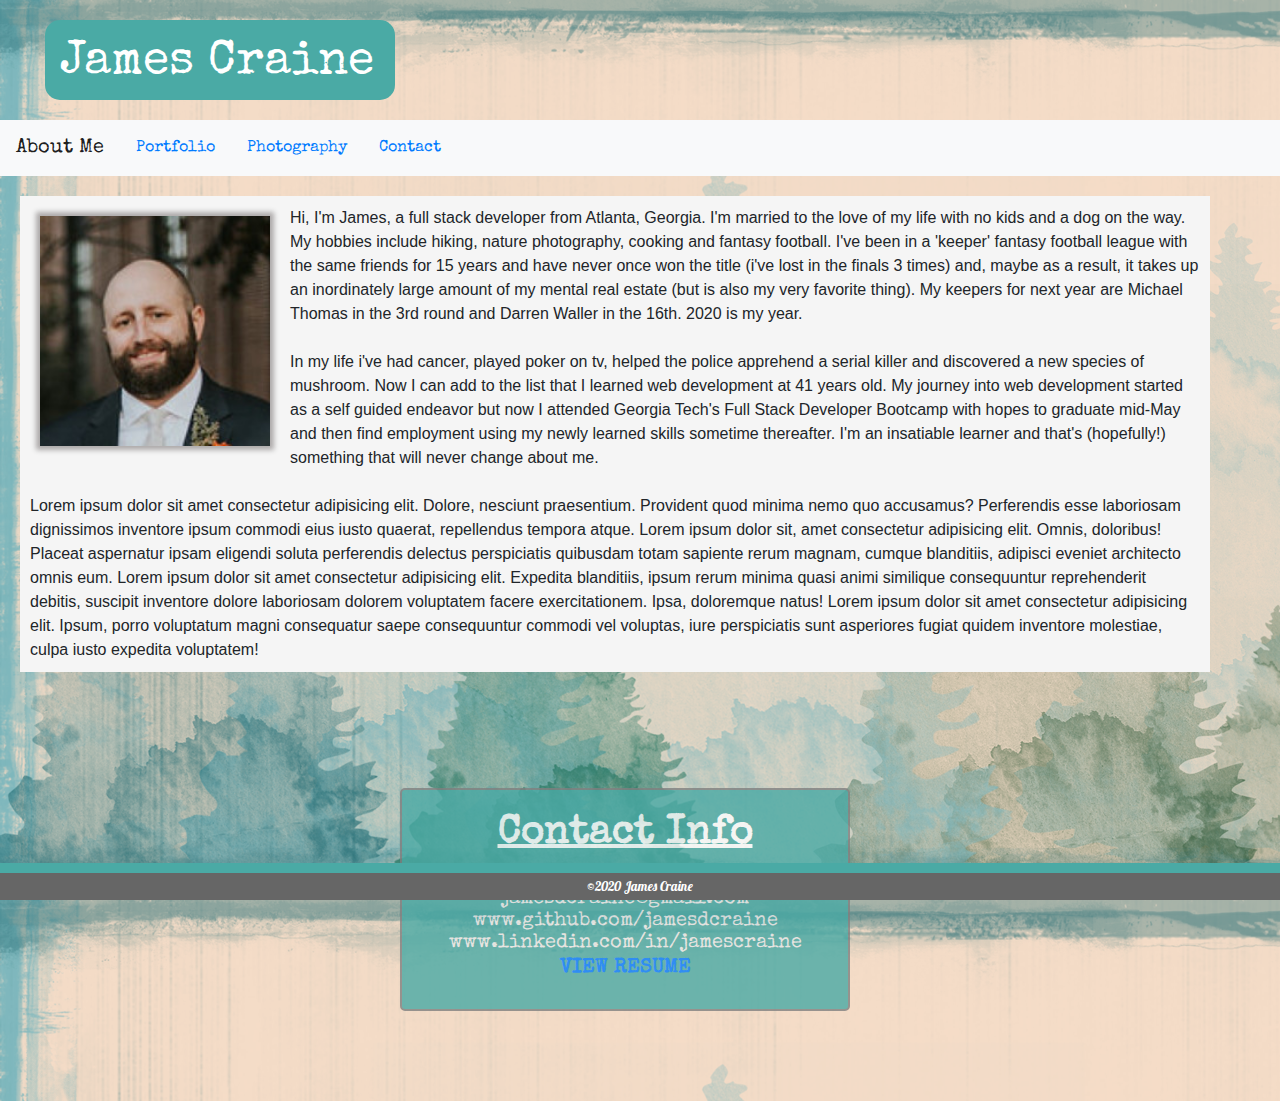
<file: index.html>
<!doctype html>
<html lang="en">
  <head>
    <!-- Required meta tags -->
    <meta charset="utf-8">
    <meta name="viewport" content="width=device-width, initial-scale=1, shrink-to-fit=yes">

    <!-- Bootstrap CSS -->
    <link rel="stylesheet" href="https://stackpath.bootstrapcdn.com/bootstrap/4.4.1/css/bootstrap.min.css" integrity="sha384-Vkoo8x4CGsO3+Hhxv8T/Q5PaXtkKtu6ug5TOeNV6gBiFeWPGFN9MuhOf23Q9Ifjh" crossorigin="anonymous">
    <!-- google fonts -->
    <link href="https://fonts.googleapis.com/css?family=Lobster|Special+Elite&display=swap" rel="stylesheet">   
    <link rel="stylesheet" href="./assets/style.css">
    <title>James Craine</title>
  </head>
    <body>
    <div id="container">
<div id="header">
  <div id="nav"></div>
  <div class="tittle"><h1 style="padding: 5px;"> James Craine</div> </h1>
  <nav class="navbar navbar-expand-lg navbar-light bg-light">
      <a class="navbar-brand">About Me</a>
      <ul class="nav">
     
        <li class="nav-item">
          <a class="nav-link" href="portfolio.html">Portfolio</a>
        </li>
        <li class="nav-item">
          <a class="nav-link" href="photography.html">Photography</a>
        </li>
        <li class="nav-item">
          <a class="nav-link" href="contact.html">Contact</a>
        </li>

      </ul>
    </nav>
 </div>
<div id="bioParagraph">
    <img class="biop" style="width: auto; height: 230px; margin: 20px 20px 20px 40px; float:left;" class="img-responsive" src="./assets/images/JC.jpg" alt="cover-img">
<p class="bio"> Hi, I'm James, a full stack developer from Atlanta, Georgia. I'm married to the love of my life with no kids and a dog on the way. My hobbies include hiking, nature photography, cooking and fantasy football. I've been in a 'keeper' fantasy football league with the same friends for 15 years and have never once won the title (i've lost in the finals 3 times) and, maybe as a result, it takes up an inordinately large amount of my mental real estate (but is also my very favorite thing). My keepers for next year are Michael Thomas in the 3rd round and Darren Waller in the 16th. 2020 is my year.
<br><br>
In my life i've had cancer, played poker on tv, helped the police apprehend a serial killer and discovered a new species of mushroom. Now I can add to the list that I learned web development at 41 years old. My journey into web development started as a self guided endeavor but now I attended Georgia Tech's Full Stack Developer Bootcamp with hopes to graduate mid-May and then find employment using my newly learned skills sometime thereafter. I'm an insatiable learner and that's (hopefully!) something that will never change about me.
<br><br>
Lorem ipsum dolor sit amet consectetur adipisicing elit. Dolore, nesciunt praesentium. Provident quod minima nemo quo accusamus? Perferendis esse laboriosam dignissimos inventore ipsum commodi eius iusto quaerat, repellendus tempora atque. Lorem ipsum dolor sit, amet consectetur adipisicing elit. Omnis, doloribus! Placeat aspernatur ipsam eligendi soluta perferendis delectus perspiciatis quibusdam totam sapiente rerum magnam, cumque blanditiis, adipisci eveniet architecto omnis eum. Lorem ipsum dolor sit amet consectetur adipisicing elit. Expedita blanditiis, ipsum rerum minima quasi animi similique consequuntur reprehenderit debitis, suscipit inventore dolore laboriosam dolorem voluptatem facere exercitationem. Ipsa, doloremque natus! Lorem ipsum dolor sit amet consectetur adipisicing elit. Ipsum, porro voluptatum magni consequatur saepe consequuntur commodi vel voluptas, iure perspiciatis sunt asperiores fugiat quidem inventore molestiae, culpa iusto expedita voluptatem!</p>
</div></div>

    </div>


  
      <div class="info">   
          <h2><b><u>Contact Info</u></h2></b>     
          <div class="contact-item">(678) 982-8318</div>                             
          <a href="mailto:jamesdcraine@gmail.com"><div class="contact-item">jamesdcraine@gmail.com</div></a>                
          <a href="https://github.com/jamesdcraine"><div class="contact-item">www.github.com/jamesdcraine</div></a>
          <a href="https://www.linkedin.com/in/jamescraine/"><div class="contact-item">www.linkedin.com/in/jamescraine</div></a>
          <div class="contact-item"><a href="./assets/images/JCresume.pdf"><b>VIEW RESUME</b></a>
      </div>


  </div>

  </div> 

    <div class="clearfix"></div>
<footer class="footer">
      <div class="container">
        <span>&copy;2020 James Craine</span>
      </div>
    </footer>
  

    </body>
</html>
</file>
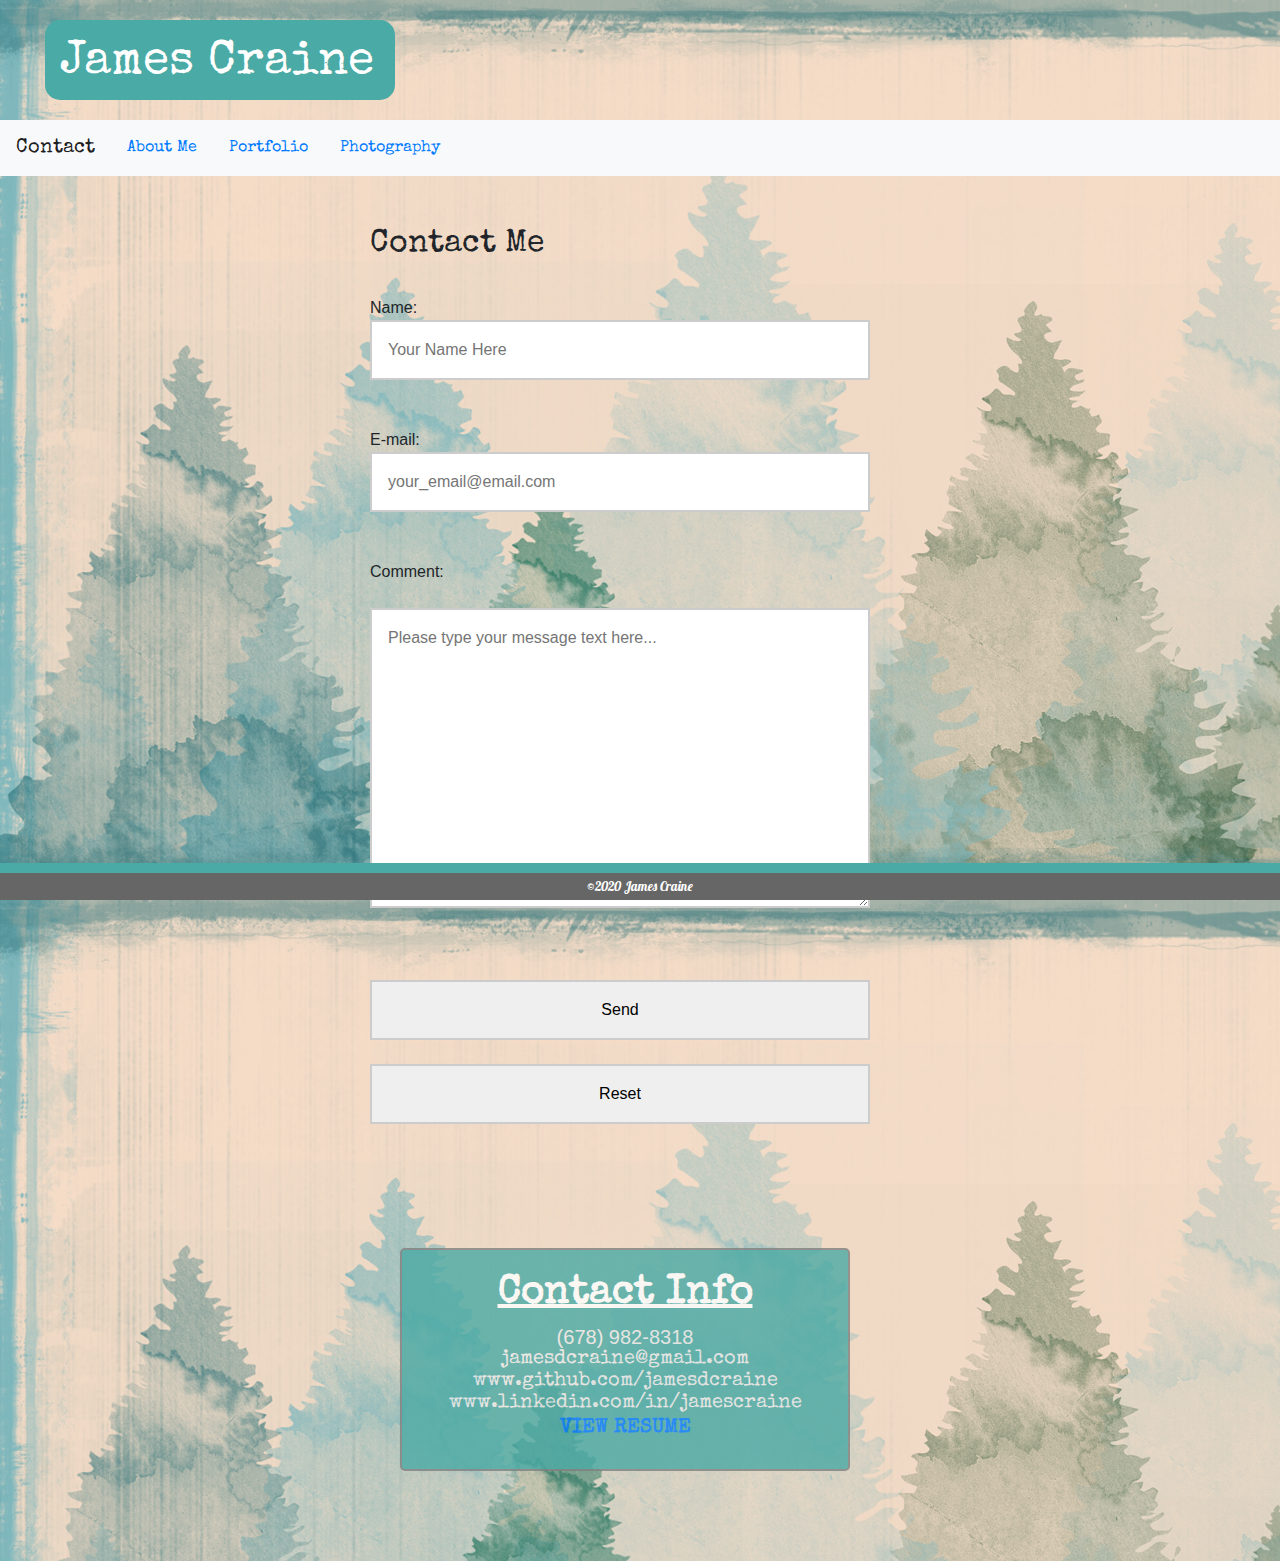
<file: contact.html>
<!doctype html>
<html lang="en">
  <head>
    <!-- Required meta tags -->
    <meta charset="utf-8">
    <meta name="viewport" content="width=device-width, initial-scale=1, shrink-to-fit=no">
<!-- google fonts -->
<link href="https://fonts.googleapis.com/css?family=Lobster|Special+Elite&display=swap" rel="stylesheet"> 
    <!-- Bootstrap CSS -->
    <link rel="stylesheet" href="https://stackpath.bootstrapcdn.com/bootstrap/4.4.1/css/bootstrap.min.css" integrity="sha384-Vkoo8x4CGsO3+Hhxv8T/Q5PaXtkKtu6ug5TOeNV6gBiFeWPGFN9MuhOf23Q9Ifjh" crossorigin="anonymous">
    <link rel="stylesheet" href="./assets/style.css">
    <title>James Craine</title>
  </head>
  <body>
    <header>
      <div class="tittle"><h1 style="padding: 5px;"> James Craine</div> </h1>
      <nav class="navbar navbar-expand-lg navbar-light bg-light">     
        <ul class="nav">  
          <a class="navbar-brand">Contact</a>
          <li class="nav-item">
            <a class="nav-link" href="index.html">About Me</a>
          </li>
          <li class="nav-item">
            <a class="nav-link" href="portfolio.html">Portfolio</a>
          </li>
          <li class="nav-item">
            <a class="nav-link" href="photography.html">Photography</a>
          </li>
          

        </ul>
      </nav>
  </header> 

  <div class="content-form">
    <div class="forma">
        <h2 class="page-title">Contact Me</h2><br>     
        <div class="formhouse">    
    

            <form class="contact" form action="mailto:jamesdcraine@gmail.com" method="post" enctype="text/plain">
                Name:<br>
                <input type="text" name="name" placeholder="Your Name Here"><br>
                E-mail:<br>
                <input type="text" name="email" placeholder="your_email@email.com"><br>
                Comment:<br><br>
                <textarea id="message" type="text" name="message" placeholder="Please type your message text here..."></textarea><br><br>
                <input type="submit" value="Send">
                <input type="reset" value="Reset">
                </form class="contact" form>
                
        </form class="contact" form>        
    </div>
    </div> 
  <div class="info">   
    <h2><b><u>Contact Info</u></h2></b>     
    <div class="contact-item">(678) 982-8318</div>                             
    <a href="mailto:jamesdcraine@gmail.com"><div class="contact-item">jamesdcraine@gmail.com</div></a>                
    <a href="https://github.com/jamesdcraine"><div class="contact-item">www.github.com/jamesdcraine</div></a>
    <a href="https://www.linkedin.com/in/jamescraine/"><div class="contact-item">www.linkedin.com/in/jamescraine</div></a>
    <div class="contact-item"><a href="./assets/images/JCresume.pdf"><b>VIEW RESUME</b></a>
</div>


</div>

</div> 

  
  <!--ends content div-->
 
  <div class="clearfix"></div>
  <footer class="footer">
        <div class="container">
          <span>&copy;2020 James Craine</span>
        </div>
      </footer>
    </body>
</html>
</file>
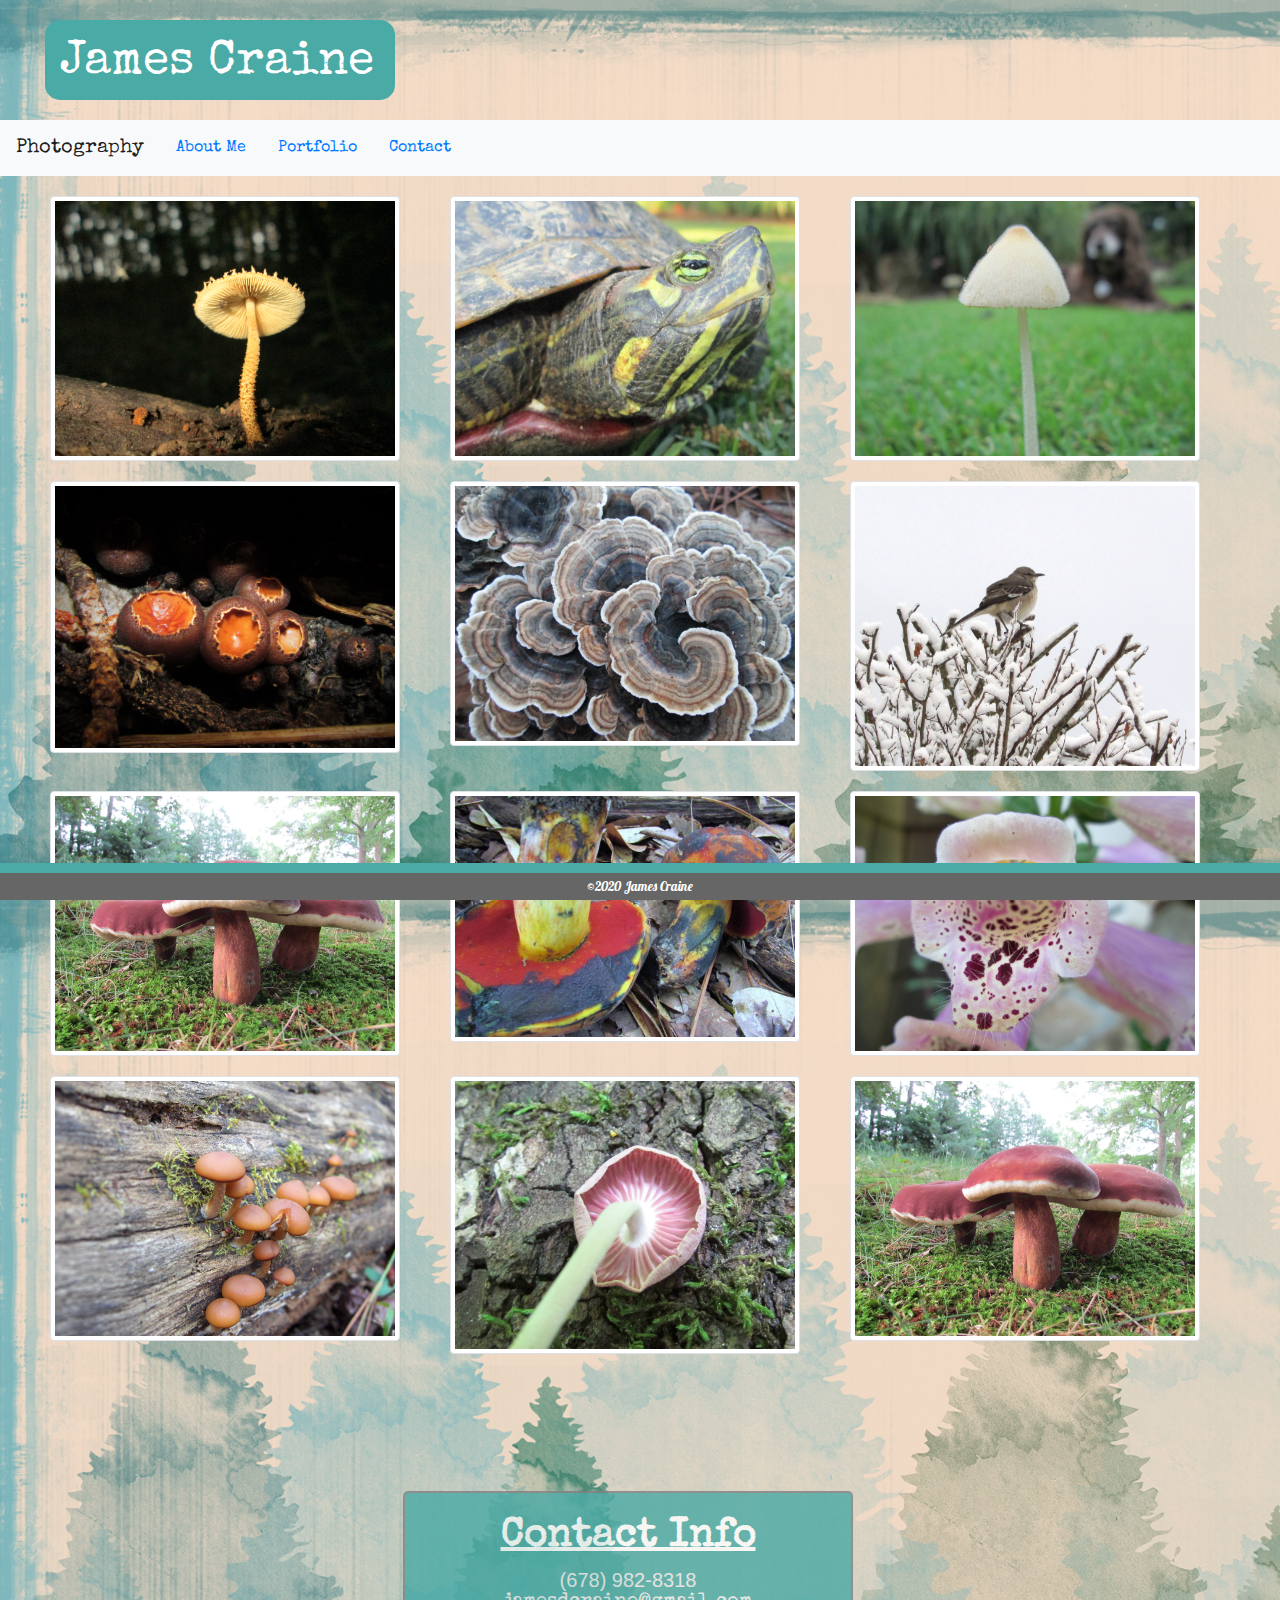
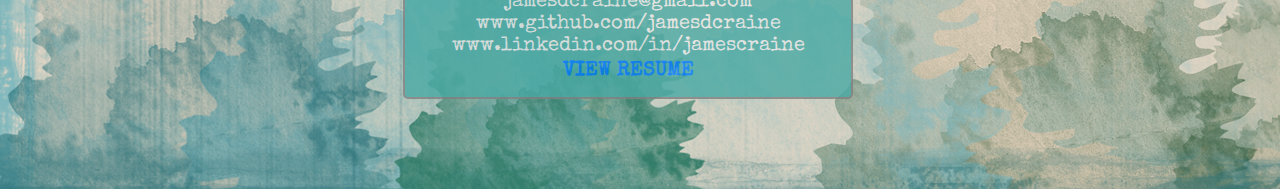
<file: photography.html>
<!doctype html>
<html lang="en">
  <head>
    <!-- Required meta tags -->
    <meta charset="utf-8">
    <meta name="viewport" content="width=device-width, initial-scale=1, shrink-to-fit=yes">

    <!-- Bootstrap CSS -->
    <link rel="stylesheet" href="https://stackpath.bootstrapcdn.com/bootstrap/4.4.1/css/bootstrap.min.css" integrity="sha384-Vkoo8x4CGsO3+Hhxv8T/Q5PaXtkKtu6ug5TOeNV6gBiFeWPGFN9MuhOf23Q9Ifjh" crossorigin="anonymous">
<!-- google fonts -->
<link href="https://fonts.googleapis.com/css?family=Lobster|Special+Elite&display=swap" rel="stylesheet">  
    <link rel="stylesheet" href="./assets/style.css">
    <title>James Craine</title>
  </head>
    <body>
    <div id="container">
<div id="header">
  <div id="nav"></div>
  <div class="tittle"><h1 style="padding: 5px;"> James Craine</div> </h1>
   <nav class="navbar navbar-expand-lg navbar-light bg-light">
    <a class="navbar-brand">Photography</a>
      <ul class="nav">
          <li class="nav-item">
            <a class="nav-link" href="index.html">About Me</span></a>
          </li>
          <li class="nav-item">
            <a class="nav-link" href="portfolio.html">Portfolio</a>
          </li>
     
          <li class="nav-item">
            <a class="nav-link" href="contact.html">Contact</a>
          </li>

        </ul>
    </nav>
 </div>
<div id="content">
  
  <img src="./assets/images/photography/black.JPG" style="width:350px; height: auto; margin-top: 20px; margin-left: 50px; float:left;" class="img-thumbnail"> 
  <img src="./assets/images/photography/turtle.JPG" style="width:350px; height: auto; margin-top: 20px; margin-left: 50px; float:left;" class="img-thumbnail">
  <img src="./assets/images/photography/sophie.JPG" style="width:350px; height: auto; margin-top: 20px; margin-left: 50px; float:left;" class="img-thumbnail">
  <img src="./assets/images/photography/rufa.JPG" style="width:350px; height: auto; margin-top: 20px; margin-left: 50px; float:left;" class="img-thumbnail">  
  <img src="./assets/images/photography/turkeytail.JPG" style="width:350px; height: auto; margin-top: 20px; margin-left: 50px; float:left;" class="img-thumbnail">  
  <img src="./assets/images/photography/bird.JPG" style="width:350px; height: auto; margin-top: 20px; margin-left: 50px; float:left;" class="img-thumbnail"> 
  <img src="./assets/images/photography/badius.JPG" style="width:350px; height: auto; margin-top: 20px; margin-left: 50px; float:left;" class="img-thumbnail">
  <img src="./assets/images/photography/bolete.JPG" style="width:350px; height: auto; margin-top: 20px; margin-left: 50px; float:left;" class="img-thumbnail">
  <img src="./assets/images/photography/flower.JPG" style="width:350px; height: auto; margin-top: 20px; margin-left: 50px; float:left;" class="img-thumbnail">
  <img src="./assets/images/photography/galerina.JPG" style="width:350px; height: auto; margin-top: 20px; margin-left: 50px; float:left;" class="img-thumbnail">
  <img src="./assets/images/photography/purple.JPG" style="width:350px; height: auto; margin-top: 20px; margin-left: 50px; float:left;" class="img-thumbnail">  
  <img src="./assets/images/photography/badius.JPG" style="width:350px; height: auto; margin-top: 20px; margin-left: 50px; float:left;" class="img-thumbnail">

</div>

<div class="info-photog">   
  <h2><b><u>Contact Info</u></h2></b>     
  <div class="contact-item">(678) 982-8318</div>                             
  <a href="mailto:jamesdcraine@gmail.com"><div class="contact-item">jamesdcraine@gmail.com</div></a>                
  <a href="https://github.com/jamesdcraine"><div class="contact-item">www.github.com/jamesdcraine</div></a>
  <a href="https://www.linkedin.com/in/jamescraine/"><div class="contact-item">www.linkedin.com/in/jamescraine</div></a>
  <div class="contact-item"><a href="./assets/images/JCresume.pdf"><b>VIEW RESUME</b></a>

</div>

</div>



</div>

</div> 

    </div>
    <div class="clearfix"></div>
<footer class="footer">
      <div class="container">
        <span>&copy;2020 James Craine</span>
      </div>
    </footer>
  

    </body>
</html>
</file>
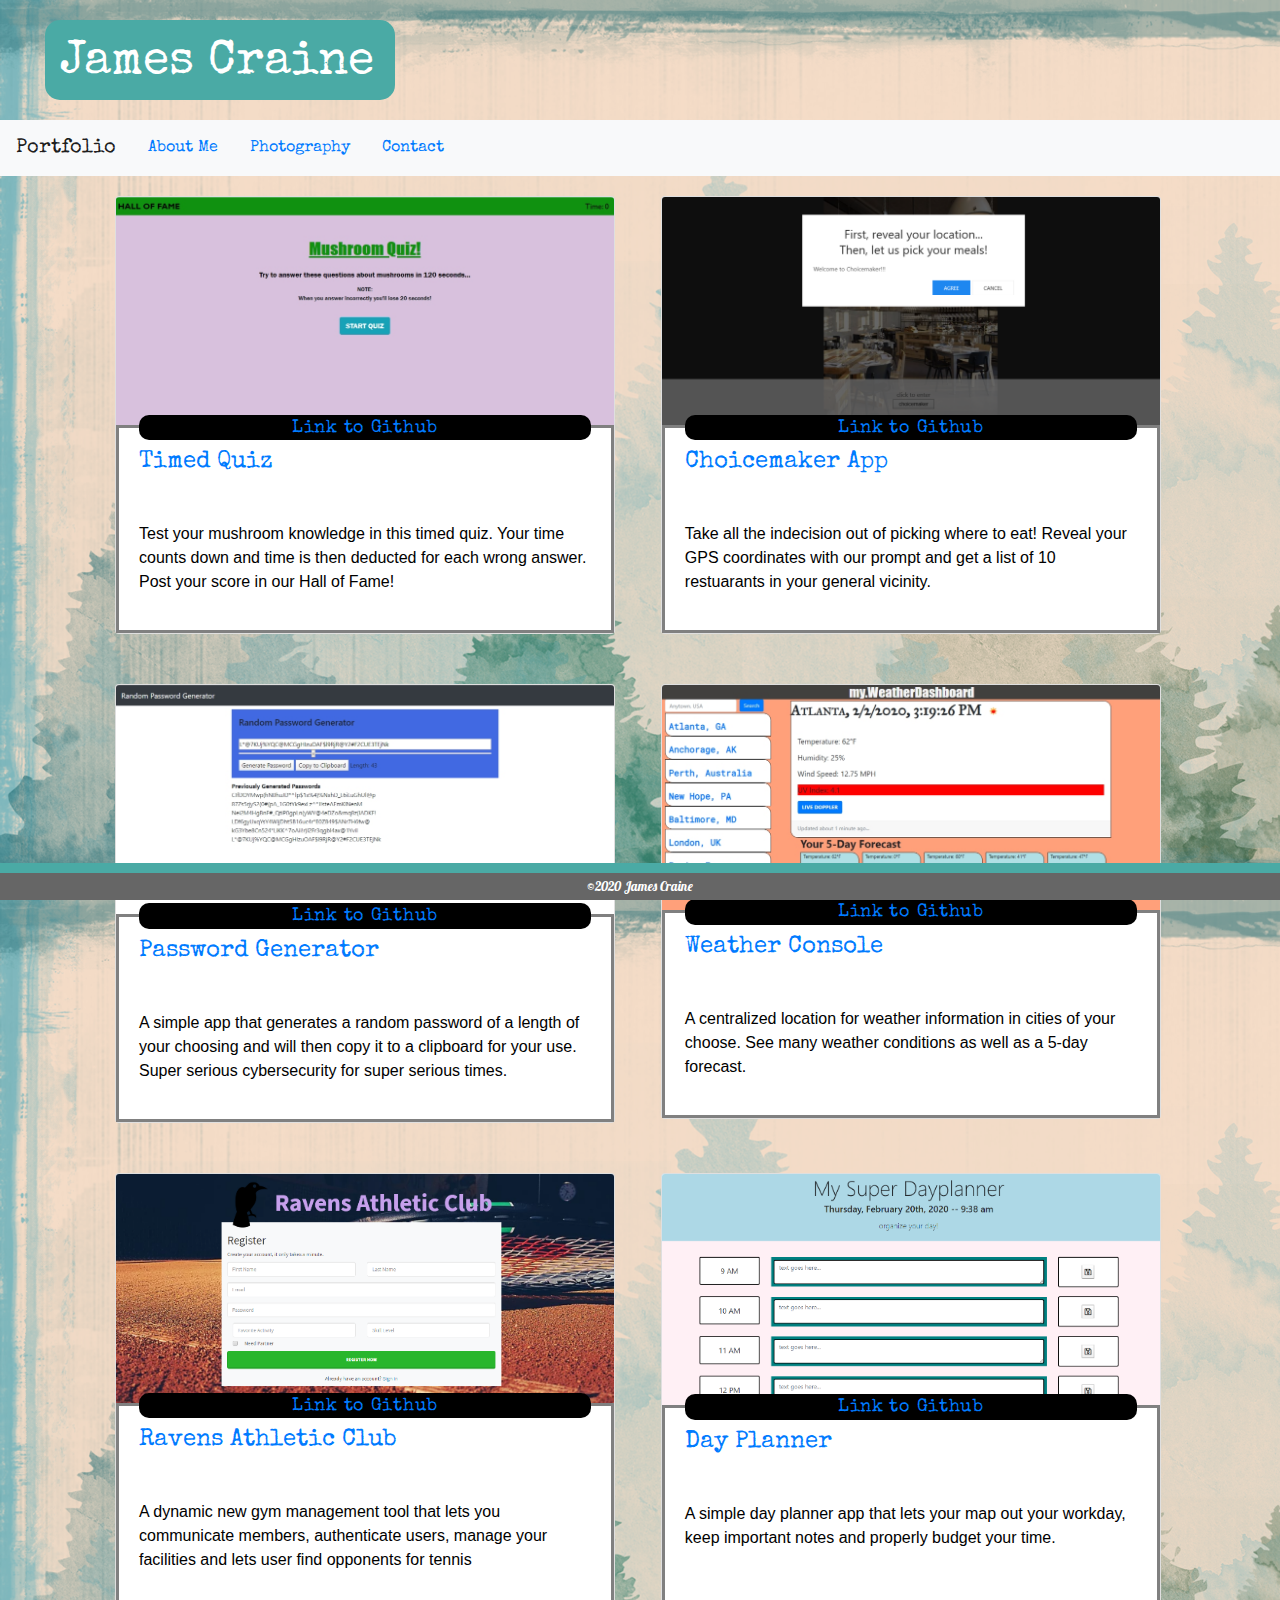
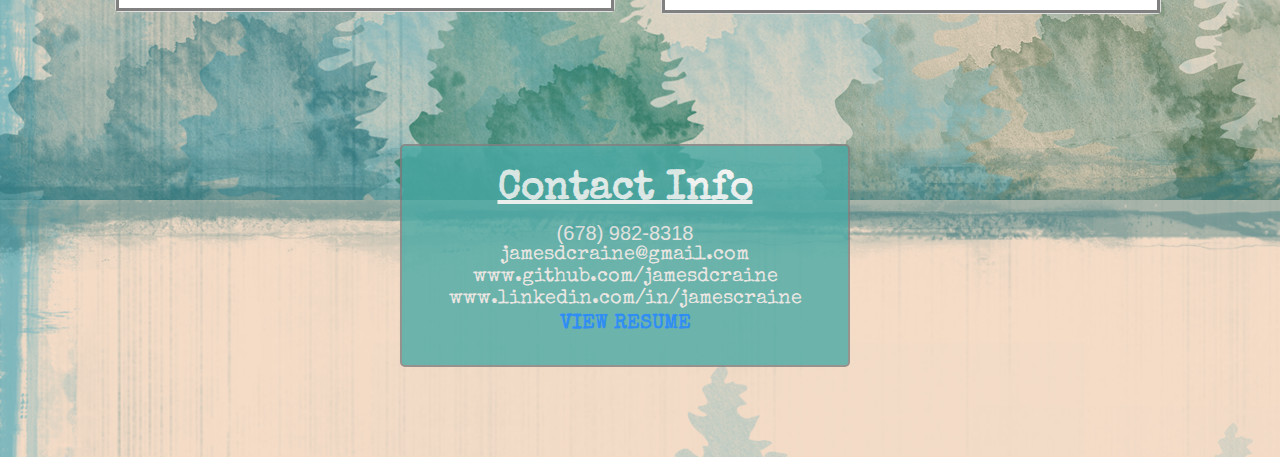
<file: portfolio.html>
<!doctype html>
<html lang="en">
  <head>
    <!-- Required meta tags -->
    <meta charset="utf-8">
    <meta name="viewport" content="width=device-width, initial-scale=1, shrink-to-fit=yes">

    <!-- Bootstrap CSS -->
    <link rel="stylesheet" href="https://stackpath.bootstrapcdn.com/bootstrap/4.4.1/css/bootstrap.min.css" integrity="sha384-Vkoo8x4CGsO3+Hhxv8T/Q5PaXtkKtu6ug5TOeNV6gBiFeWPGFN9MuhOf23Q9Ifjh" crossorigin="anonymous">
<!-- google fonts -->
<link href="https://fonts.googleapis.com/css?family=Lobster|Special+Elite&display=swap" rel="stylesheet">    
    <link rel="stylesheet" href="./assets/style.css">
    <title>James Craine</title>
  </head>
    <body>
    <div id="container">
<div id="header">
  <div id="nav"></div>
  <div class="tittle"><h1 style="padding: 5px;"> James Craine</div> </h1>
          </div>
          <nav class="navbar navbar-expand-lg navbar-light bg-light">
            <a class="navbar-brand">Portfolio</a>
            <ul class="nav">
              <li class="nav-item">
                <a class="nav-link" href="index.html">About Me</a>
              </li>
       
              <li class="nav-item">
                <a class="nav-link" href="photography.html">Photography</a>
              </li>
              <li class="nav-item">
                <a class="nav-link" href="contact.html">Contact</a>
              </li>
    
            </ul>
          </nav>
      </div>
  </header>

  <div class="projects">

  <div class="row">
    <div class="col-md-5"><div class="card" style="width: 500px"><a href="https://jamesdcraine.github.io/timedquiz/">
      <img src="assets/images/mushroom.png" class="card-img-top" alt="timed quiz">
      <div class="card-body" style="border: solid grey 3px"><h4>Timed Quiz</h4>
        <h4 class="git-link"><a href="https://github.com/jamesdcraine/timedquiz">Link to Github</h4>
        <h5 class="card-title"></h5></a>
        <p class="card-text">Test your mushroom knowledge in this timed quiz. Your time counts down and time is then deducted for each wrong answer. Post your score in our Hall of Fame!</p></a>
        <p class="card-text"></p>
      </div>
    </div></div>

    <div class="col-md-5"><div class="card" style="width: 500px"><a href="https://jamesdcraine.github.io/choicemaker/">
      <img src="assets/images/choicemaker.png" class="card-img-top" alt="choicemaker">
      <div class="card-body" style="border: solid grey 3px"><h4>Choicemaker App</h4>
        <h4 class="git-link"><a href="https://github.com/jamesdcraine/choicemaker">Link to Github</h4>
        <h5 class="card-title"></h5></a>
        <p class="card-text">Take all the indecision out of picking where to eat! Reveal your GPS coordinates with our prompt and get a list of 10 restuarants in your general vicinity.</p></a>
        <p class="card-text"></p>
      </div>
    </div></div>

    <div class="col-md-5"><div class="card" style="width: 500px"><a href="https://jamesdcraine.github.io/passwordgenerator/">
      <img src="assets/images/password.jpg" class="card-img-top" alt="password generator">
      <div class="card-body" style="border: solid grey 3px"><h4>Password Generator</h4>
        <h4 class="git-link"><a href="https://github.com/jamesdcraine/passwordgenerator">Link to Github</h4>
        <h5 class="card-title"></h5></a>
        <p class="card-text">A simple app that generates a random password of a length of your choosing and will then copy it to a clipboard for your use. Super serious cybersecurity for super serious times.</p></a>
        <p class="card-text"></p>
      </div>
    </div></div>

    <div class="col-md-5"><div class="card" style="width: 500px"><a href="https://jamesdcraine.github.io/weatherconsole/">
      <img src="assets/images/weather.jpg" class="card-img-top" alt="weather console">
      <div class="card-body" style="border: solid grey 3px"><h4>Weather Console</h4>
        <h4 class="git-link"><a href="https://github.com/jamesdcraine/weatherconsole">Link to Github</h4>
        <h5 class="card-title"></h5></a>
        <p class="card-text">A centralized location for weather information in cities of your choose. See many weather conditions as well as a 5-day forecast.</p></a>
        <p class="card-text"></p>
      </div>
    </div></div>




    <div class="col-md-5"><div class="card" style="width: 500px"><a href="https://secure-beach-74289.herokuapp.com/">
      <img src="assets/images/ravens.png" class="card-img-top" alt="ravens">
      <div class="card-body" style="border: solid grey 3px"><h4>Ravens Athletic Club</h4>
        <h4 class="git-link"><a href="https://github.com/mesayb/ravens-athletic-club">Link to Github</h4>
        <h5 class="card-title"></h5></a>
        <p class="card-text">A dynamic new gym management tool that lets you communicate members, authenticate users, manage your facilities and lets user find opponents for tennis</p></a>
        <p class="card-text"></p>
      </div>
    </div></div>


    

    <div class="col-md-5"><div class="card" style="width: 500px"><a href="https://jamesdcraine.github.io/homework5/">
      <img src="assets/images/dayplanner.png" class="card-img-top" alt="day planner">
      <div class="card-body" style="border: solid grey 3px"><h4>Day Planner</h4>
        <h4 class="git-link"><a href="https://github.com/jamesdcraine/JChomework5">Link to Github</h4>
        <h5 class="card-title"><b></b></h5></a>
        <p class="card-text">A simple day planner app that lets your map out your workday, keep important notes and properly budget your time.<br>
        <br></p></a>
        <p class="card-text"></p>
      </div>
    </div></div>   

</div>
</div>
</div>
</div>
</div>
<div class="info">   
  <h2><b><u>Contact Info</u></h2></b>     
  <div class="contact-item">(678) 982-8318</div>                             
  <a href="mailto:jamesdcraine@gmail.com"><div class="contact-item">jamesdcraine@gmail.com</div></a>                
  <a href="https://github.com/jamesdcraine"><div class="contact-item">www.github.com/jamesdcraine</div></a>
  <a href="https://www.linkedin.com/in/jamescraine/"><div class="contact-item">www.linkedin.com/in/jamescraine</div></a>
  <div class="contact-item"><a href="./assets/images/JCresume.pdf"><b>VIEW RESUME</b></a>

</div>

</div> 


  <div class="clearfix"></div>
  <footer class="footer">
        <div class="container">
          <span>&copy;2020 James Craine</span>
        </div>
      </footer>

    </body>
</html>
</file>
<file: assets/style.css>
html{
      position: relative;
  }   

body {
    background: url("../assets/images/trees.png");
}
    
  a{
      text-decoration: none;
      font-family: 'Special Elite', cursive;
     }
   
  h1{
      font-size: 3em;
      font-family: 'Special Elite', cursive;
      
  }
   
  h2{
      font-size: 2em;
      font-family: 'Special Elite', cursive;
    
  }
   
  /***layout***/

  
  .name, {
      display: inline-block;
      vertical-align: middle;
      margin: 0;
      padding: 0;
  }
   
  .name {
      width: 50%;
  }
   
  .logo{
      display: inline-block;
      font-weight: bold;
      font-size: 2em;
      letter-spacing: 0.04em;
      background-color: #4aaaa5;
      color: #ffffff;
      padding: 0em;
      width: auto;
  }
     .content{
      width: 920px;
      clear: both;            
  }

.biop {
  box-shadow: 1px 4px 0 0 rgba(12, 2, 2, 0.308);
  box-shadow: 0px 0px 5px 4px  rgba(12, 2, 2, 0.308);
  z-index: 999;

    }

  .bio {
      margin-right: 70px;
      margin-top: 20px;
      margin-left: 20px;
      background-color: whitesmoke;
      padding: 10px;
      z-index: 998;
  
  }
   
  .main{
      display: inline-block;
      width: 570px;
      margin: 70px 0;
      padding: 40px;
      background-color: #ffffff;
      border: 1px solid #dddddd;
      justify-content: center;
  }
   
  .main h2 {
      font-size: 2em;
      font-weight: bold;
      padding-bottom: 1em;
      margin-bottom: 0.8em;
      border-bottom: 2px solid #dddddd;
  }
   
  .main p {
      font-size: 14px;
      line-height: 1.75em;
      margin-bottom: 2em;}

      footer {
        position: fixed;
        left: 0;
        bottom: 0;
        width: 100%;
        padding: 4px;
        max-height: 40px;
        text-align: center;
        font-size: 13px;   
        background-color: #666666;
        border-top: 10px solid #4aaaa5;
        font-family: 'Lobster', cursive;
        color: white;
    }
    .col-md-5 {
        padding: 20px 0 30px 5px;
     
    }

   
    .tittle {
      color: white;
      border-radius: 15px;
      padding-top: 10px;
      margin: 20px 0 20px 45px;
      padding-left: 10px;
      background-color: #4aaaa5;   
      width: 350px;
      height: 80px;
 
    }
   

  /***contact***/
   
   
  #message{
      height: 300px;
  }
   
  .contact{
      width: 500px;
  }
   
  .contact input, .contact textarea{
      width: 100%;
      font-family: Arial, Helvetica, sans-serif;
      display: block;
      border: 2px solid #cccccc;
      margin-bottom: 1.5em;
      padding: 1em;
      font-size: 16px;
  }
   
  .contact button {
      width: auto;
      background-color: #4aaaa5;
      color: #ffffff;
      border: none;
      padding: 1em 2em;
      font-size: 1em;
      margin: 0 auto;
  }

  .nav-item:hover{
    color: white; 
    background-color: #4aaaa5;   
    height: 35px;

    border-radius: 35px;
    border: black 1px solid;
  }
    
.card {
        margin-left: 125px;
        justify-content: center;
        color: black;


    }

  .card:hover {  
    background-color: #4aaaa5;
    border: 1px solid black;
    color: white;
   
    }

    .info {  
        background-color: #4aaaa5;
        display: inline-block;
        border-radius: 5px;
        width: 450px;
        height: auto;        
        margin: 3px 3px 90px 3px;
        padding-top: 20px;
        border: 2px solid grey;
        color: white;    
        font-size: 20px;
        line-height: 22px;  
        padding-right: auto;
        padding-left: auto;
        margin-top: 100px;
        margin-left: 400px;
        text-align: center; 
        opacity: 0.8;
        padding-bottom: 30px;
        right: -200px;
    }

    .info-photog {  
        position: relative;
        background-color: #4aaaa5;
        display: inline-block;
        border-radius: 5px;
        width: 450px;
        height: auto;        
        margin: 3px 3px 90px 3px;
        padding-top: 20px;
        border: 2px solid grey;
        color: white;    
        font-size: 20px;
        line-height: 22px;  
        padding-right: auto;
        padding-left: auto;
        margin-top: 150px;   
        left: -400px;
        text-align: center; 
        opacity: .8; 
        padding-bottom: 15px;
        right: -200px;
    }

.contact-item{
    color:rgb(233, 233, 233);
}



.contact-item:hover {
      color: white;  
      font-size: 23px;
      transition: .3s;
 }

.forma {
    margin-top: 50px;
    margin-left: 370px;  
}

#bioParagraph {
  
    border-radius: 15px;
    z-index: 1;
}

.git-link{
    position: relative;
    font-family: 'Abril Fatface', cursive;
    font-size: 18px;
    font-weight: lighter;
    top: -70px;
    height: 14%;
    text-align: center;
    letter-spacing: .04em;
    background-color: black;
    border-radius: 10px; 
    padding: 1px; 
    color: white;
}
</file>
